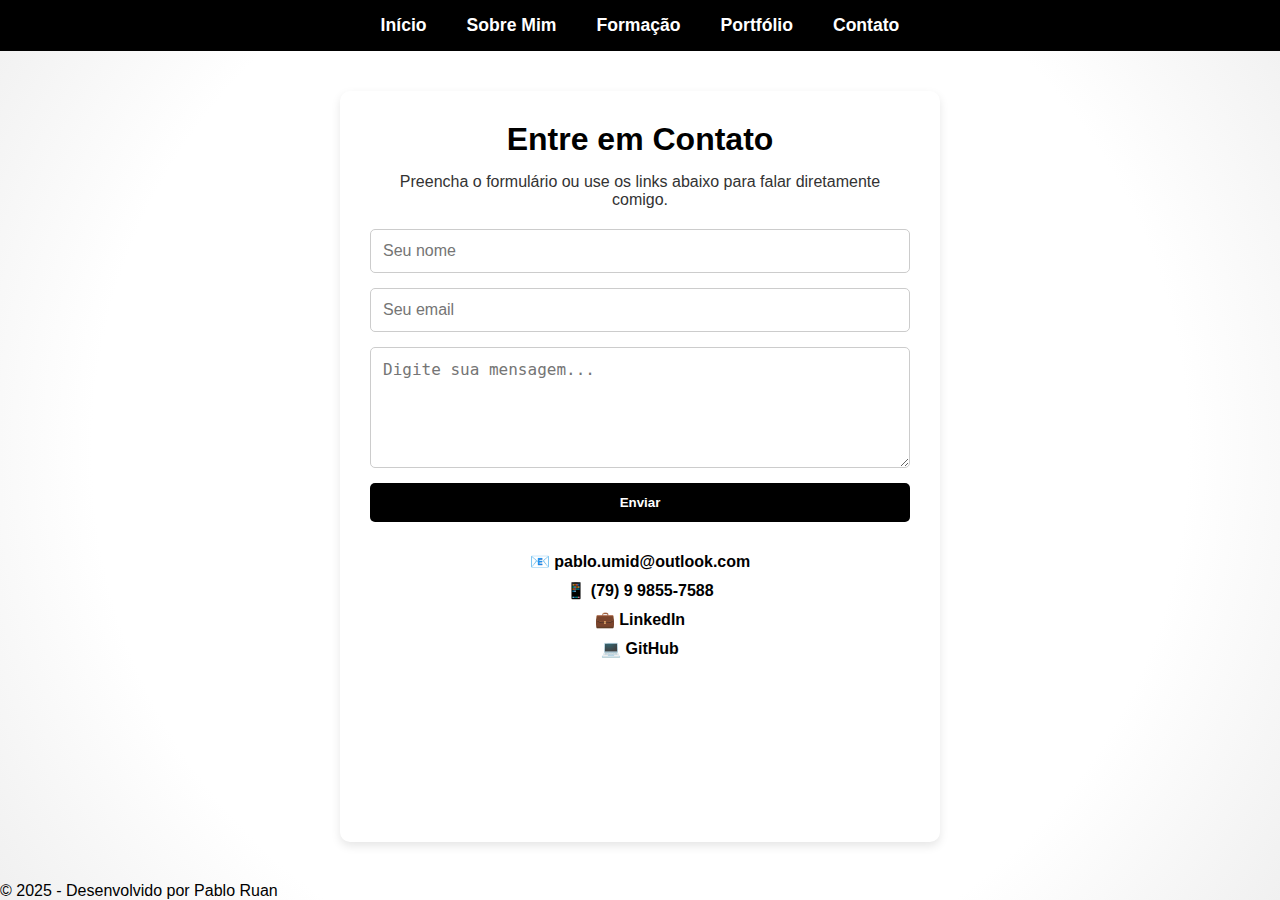
<file: contato.html>
<!DOCTYPE html>
<html lang="pt-br">
<head>
    <meta charset="UTF-8">
    <meta name="viewport" content="width=device-width, initial-scale=1.0">
    <title>Contato - Pablo Ruan</title>
    <link rel="stylesheet" href="css/styles.css">
</head>
<body>
    <header>
        <nav>
            <ul>
                <li><a href="index.html">Início</a></li>
                <li><a href="sobre.html">Sobre Mim</a></li>
                <li><a href="formacao.html">Formação</a></li>
                <li><a href="portifolio.html">Portfólio</a></li>
                <li><a href="contato.html">Contato</a></li>
            </ul>
        </nav>
    </header>

    <main class="contato">
        <section class="contato-container">
            <h1>Entre em Contato</h1>
            <p>Preencha o formulário ou use os links abaixo para falar diretamente comigo.</p>

            <!-- Formulário de Contato -->
            <form class="contato-form">
                <input type="text" name="nome" placeholder="Seu nome" required>
                <input type="email" name="email" placeholder="Seu email" required>
                <textarea name="mensagem" rows="5" placeholder="Digite sua mensagem..." required></textarea>
                <button type="submit">Enviar</button>
            </form>

            <!-- Contatos diretos -->
            <div class="contato-links">
                <p>📧 <a href="Email:pablo.umid@outlook.com">pablo.umid@outlook.com</a></p>
                <p>📱 <a href="tel:+5579998557588">(79) 9 9855-7588</a></p>
                <p>💼 <a href="https://www.linkedin.com/in/pabloruanaraujo/" target="_blank">LinkedIn</a></p>
                <p>💻 <a href="https://github.com/Pablohtp1" target="_blank">GitHub</a></p>
            </div>
        </section>
    </main>

    <footer>
        <p>© 2025 - Desenvolvido por Pablo Ruan</p>
    </footer>
</body>
</html>
</file>
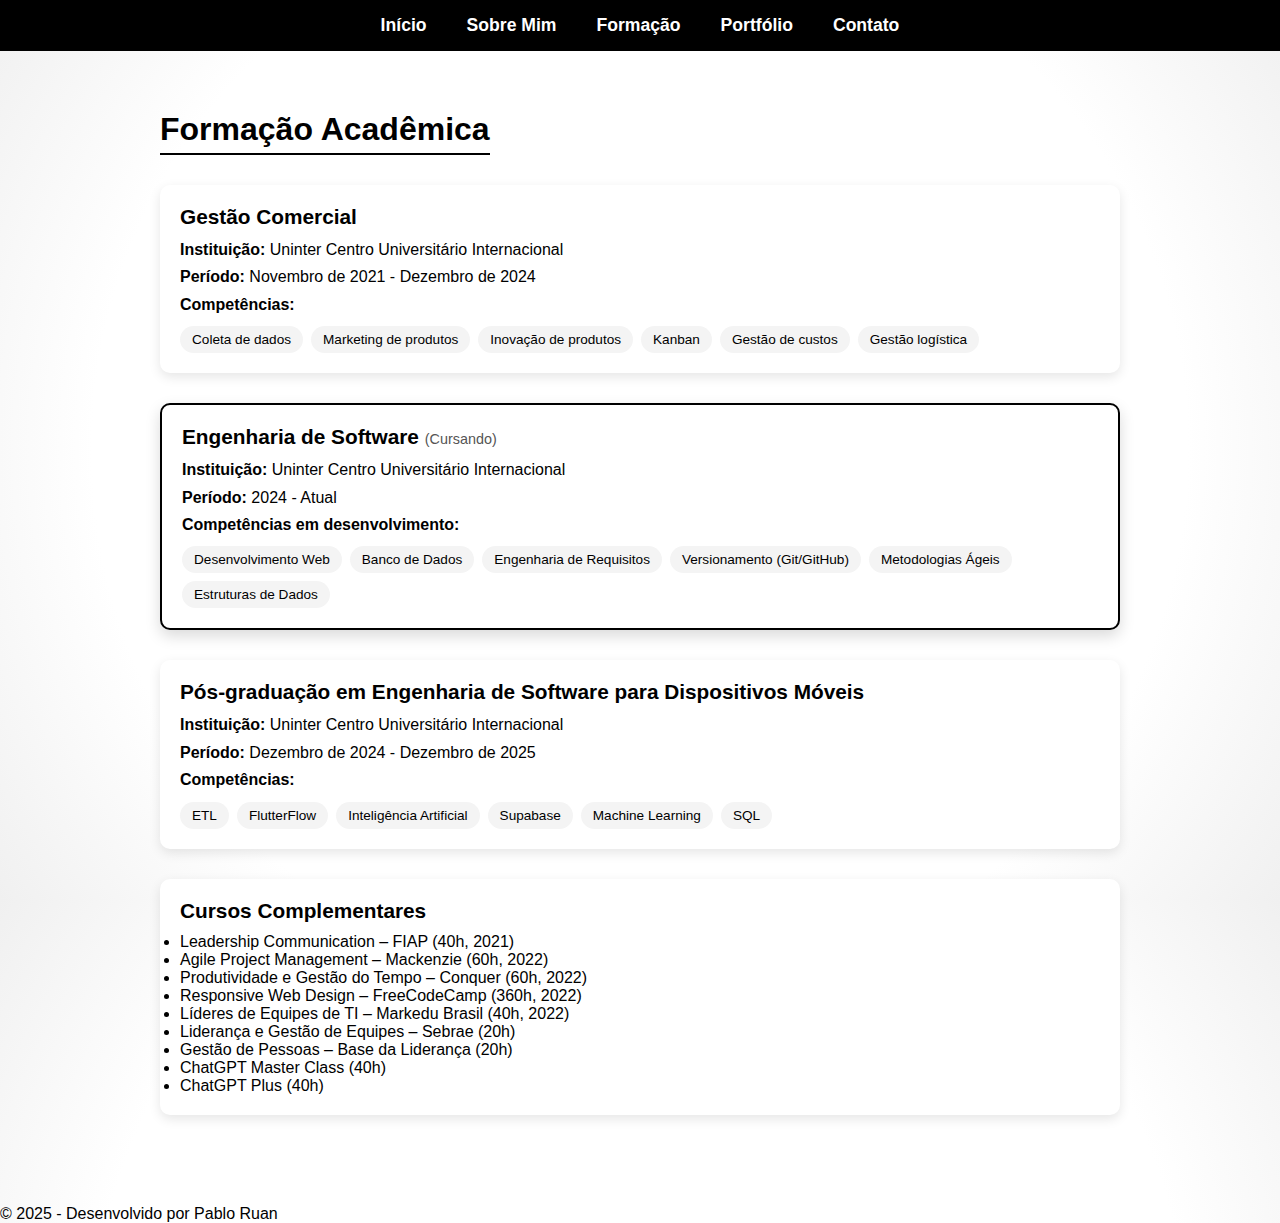
<file: formacao.html>
<!DOCTYPE html>
<html lang="pt-br">
<head>
    <meta charset="UTF-8">
    <meta name="viewport" content="width=device-width, initial-scale=1.0">
    <title>Formação - Pablo Ruan</title>
    <link rel="stylesheet" href="css/styles.css">
</head>
<body>
    <header>
        <nav>
            <ul>
                <li><a href="index.html">Início</a></li>
                <li><a href="sobre.html">Sobre Mim</a></li>
                <li><a href="formacao.html">Formação</a></li>
                <li><a href="portifolio.html">Portfólio</a></li>
                <li><a href="contato.html">Contato</a></li>
            </ul>
        </nav>
    </header>

  <main class="formacao">
    <section class="formacao-container">
        <h2>Formação Acadêmica </h2>

        <div class="formacao-card">
            <h3>Gestão Comercial</h3>
            <p><strong>Instituição:</strong> Uninter Centro Universitário Internacional</p>
            <p><strong>Período:</strong> Novembro de 2021 - Dezembro de 2024</p>
            <p><strong>Competências:</strong></p>
            <ul class="competencias">
                <li>Coleta de dados</li>
                <li>Marketing de produtos</li>
                <li>Inovação de produtos</li>
                <li>Kanban</li>
                <li>Gestão de custos</li>
                <li>Gestão logística</li>
            </ul>
        </div>

        <div class="formacao-card destaque">
            <h3>Engenharia de Software <span>(Cursando)</span></h3>
            <p><strong>Instituição:</strong> Uninter Centro Universitário Internacional</p>
            <p><strong>Período:</strong> 2024 - Atual</p>
            <p><strong>Competências em desenvolvimento:</strong></p>
            <ul class="competencias">
                <li>Desenvolvimento Web</li>
                <li>Banco de Dados</li>
                <li>Engenharia de Requisitos</li>
                <li>Versionamento (Git/GitHub)</li>
                <li>Metodologias Ágeis</li>
                <li>Estruturas de Dados</li>
            </ul>
        </div>

        <div class="formacao-card">
            <h3>Pós-graduação em Engenharia de Software para Dispositivos Móveis</h3>
            <p><strong>Instituição:</strong> Uninter Centro Universitário Internacional</p>
            <p><strong>Período:</strong> Dezembro de 2024 - Dezembro de 2025</p>
            <p><strong>Competências:</strong></p>
            <ul class="competencias">
                <li>ETL</li>
                <li>FlutterFlow</li>
                <li>Inteligência Artificial</li>
                <li>Supabase</li>
                <li>Machine Learning</li>
                <li>SQL</li>
            </ul>
        </div>

        <div class="formacao-card">
            <h3>Cursos Complementares</h3>
            <ul>
                <li>Leadership Communication – FIAP (40h, 2021)</li>
                <li>Agile Project Management – Mackenzie (60h, 2022)</li>
                <li>Produtividade e Gestão do Tempo – Conquer (60h, 2022)</li>
                <li>Responsive Web Design – FreeCodeCamp (360h, 2022)</li>
                <li>Líderes de Equipes de TI – Markedu Brasil (40h, 2022)</li>
                <li>Liderança e Gestão de Equipes – Sebrae (20h)</li>
                <li>Gestão de Pessoas – Base da Liderança (20h)</li>
                <li>ChatGPT Master Class (40h)</li>
                <li>ChatGPT Plus (40h)</li>
            </ul>
        </div>
</div>
    </section>
</main>



    <footer>
        <p>© 2025 - Desenvolvido por Pablo Ruan</p>
    </footer>
</body>
</html>
</file>
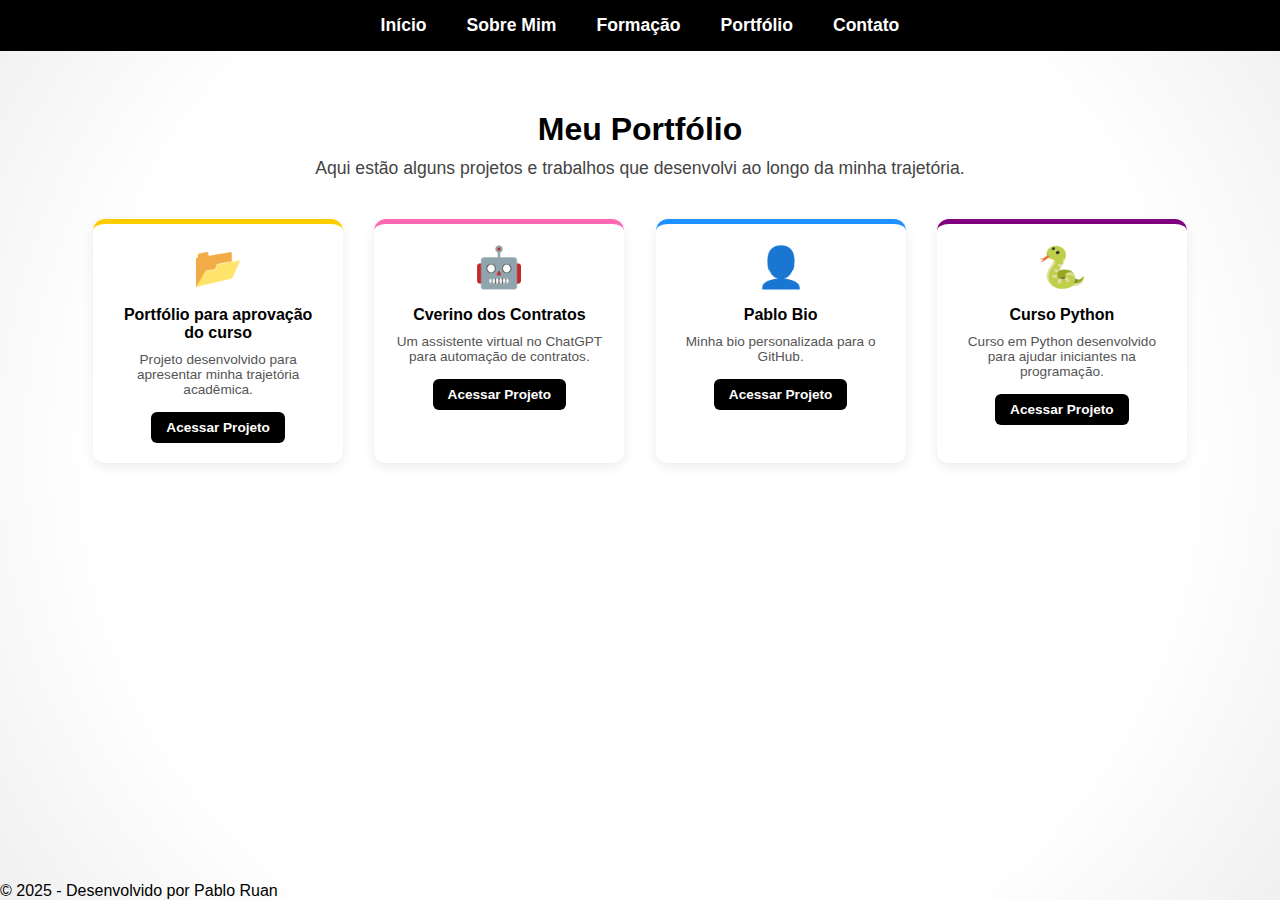
<file: portifolio.html>
<!DOCTYPE html>
<html lang="pt-br">
<head>
    <meta charset="UTF-8">
    <meta name="viewport" content="width=device-width, initial-scale=1.0">
    <title>Portfólio - Pablo Ruan</title>
    <link rel="stylesheet" href="css/styles.css">
</head>
<body>
    <header>
        <nav>
            <ul>
                <li><a href="index.html">Início</a></li>
                <li><a href="sobre.html">Sobre Mim</a></li>
                <li><a href="formacao.html">Formação</a></li>
                <li><a href="portifolio.html">Portfólio</a></li>
                <li><a href="contato.html">Contato</a></li>
            </ul>
        </nav>
    </header>

    <main class="portfolio">
        <section class="portfolio-container">
            <h1>Meu Portfólio</h1>
            <p>Aqui estão alguns projetos e trabalhos que desenvolvi ao longo da minha trajetória.</p>

<div class="portfolio-grid">
    <div class="card">
        <div class="card-icon">📂</div>
        <h2>Portfólio para aprovação do curso</h2>
        <p>Projeto desenvolvido para apresentar minha trajetória acadêmica.</p>
        <a href="https://github.com/Pablohtp1/Portifolio-para-aprova-o-de-curso." target="_blank">Acessar Projeto</a>
    </div>

    <div class="card">
        <div class="card-icon">🤖</div>
        <h2>Cverino dos Contratos</h2>
        <p>Um assistente virtual no ChatGPT para automação de contratos.</p>
        <a href="https://github.com/Pablohtp1/Cverino-dos-Contratos-2" target="_blank">Acessar Projeto</a>
    </div>

    <div class="card">
        <div class="card-icon">👤</div>
        <h2>Pablo Bio</h2>
        <p>Minha bio personalizada para o GitHub.</p>
        <a href="https://github.com/Pablohtp1/Pablo-bio" target="_blank">Acessar Projeto</a>
    </div>

    <div class="card">
        <div class="card-icon">🐍</div>
        <h2>Curso Python</h2>
        <p>Curso em Python desenvolvido para ajudar iniciantes na programação.</p>
        <a href="https://github.com/Pablohtp1/Curso_python" target="_blank">Acessar Projeto</a>
    </div>
</div>
        </section>
    </main>

    <footer>
        <p>© 2025 - Desenvolvido por Pablo Ruan</p>
    </footer>
</body>
</html>
</file>
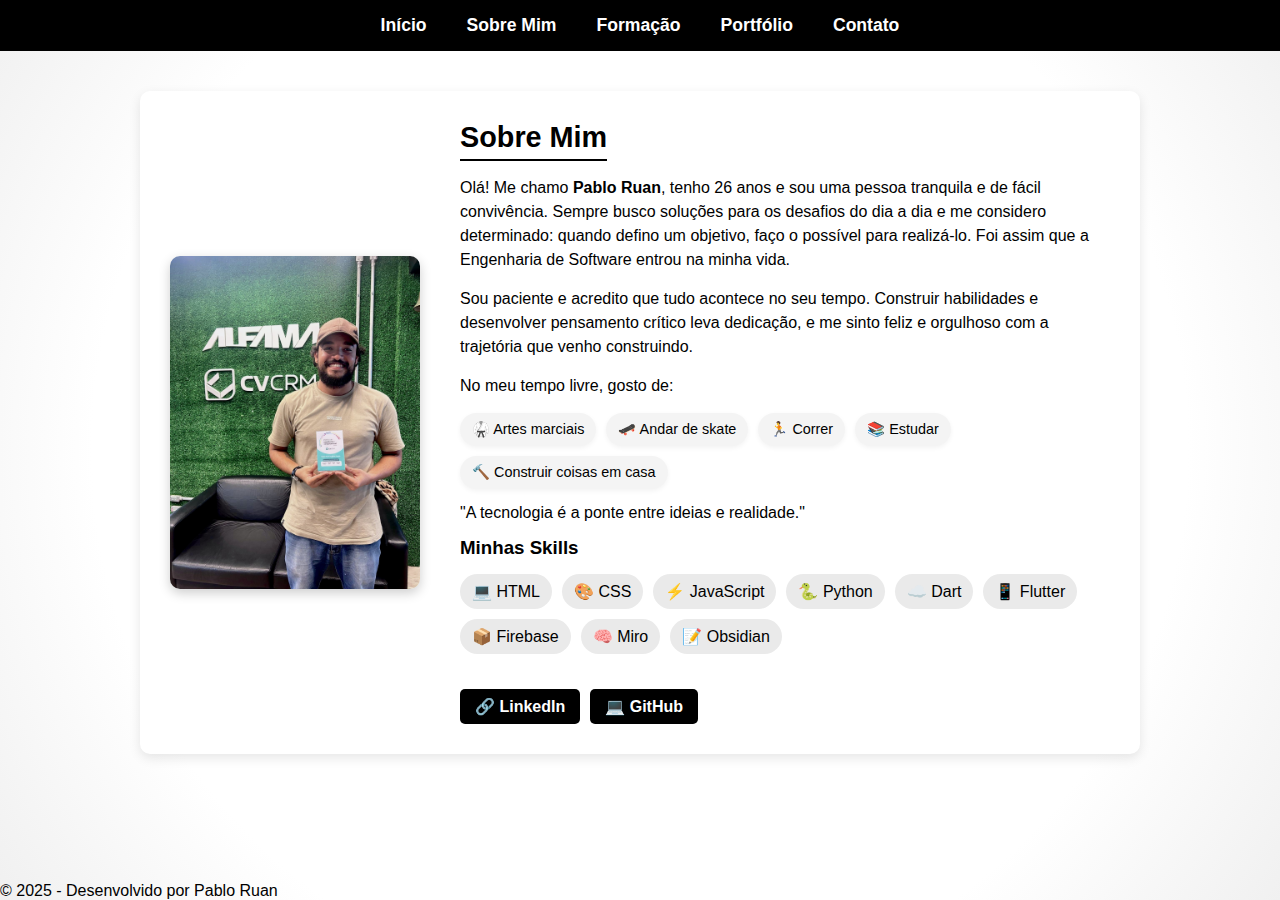
<file: sobre.html>
<!DOCTYPE html>
<html lang="pt-br">
<head>
    <meta charset="UTF-8">
    <meta name="viewport" content="width=device-width, initial-scale=1.0">
    <title>Sobre Mim - Pablo Ruan</title>
    <link rel="stylesheet" href="css/styles.css">
</head>
<body>
    <header>
        <nav>
            <ul>
                <li><a href="index.html">Início</a></li>
                <li><a href="sobre.html">Sobre Mim</a></li>
                <li><a href="formacao.html">Formação</a></li>
                <li><a href="portifolio.html">Portfólio</a></li>
                <li><a href="contato.html">Contato</a></li>
            </ul>
        </nav>
    </header>

<main class="sobre">
    <section class="sobre-container">
        <img src="img/Pablo.jpg" alt="Foto de Pablo Ruan" class="foto-perfil">

        <div class="sobre-texto">
            <h2>Sobre Mim</h2>
            <p>Olá! Me chamo <strong>Pablo Ruan</strong>, tenho 26 anos e sou uma pessoa tranquila e de fácil convivência. 
            Sempre busco soluções para os desafios do dia a dia e me considero determinado: 
            quando defino um objetivo, faço o possível para realizá-lo. 
            Foi assim que a Engenharia de Software entrou na minha vida.</p>

            <p>Sou paciente e acredito que tudo acontece no seu tempo. 
            Construir habilidades e desenvolver pensamento crítico leva dedicação, 
            e me sinto feliz e orgulhoso com a trajetória que venho construindo.</p>

            <p>No meu tempo livre, gosto de:</p>
            <ul class="hobbies">
                <li>🥋 Artes marciais</li>
                <li>🛹 Andar de skate</li>
                <li>🏃 Correr</li>
                <li>📚 Estudar</li>
                <li>🔨 Construir coisas em casa</li>
            </ul>
            <p></p>
            <!--  O <blockquote> ajuda a separar visualmente essa frase do restante do texto -->
            <blockquote class="frase">
                "A tecnologia é a ponte entre ideias e realidade."
            </blockquote>
            <p></p>
            <h3>Minhas Skills</h3>
            <ul class="skills">
                <li>💻 HTML</li>
                <li>🎨 CSS</li>
                <li>⚡ JavaScript</li>
                <li>🐍 Python</li>
                <li>☁️ Dart</li>
                <li>📱 Flutter</li>
                <li>📦 Firebase</li>
                <li>🧠 Miro</li>
                <li>📝 Obsidian</li>
            </ul>

            <div class="botoes-sobre">
                <a href="https://www.linkedin.com/in/pabloruanaraujo/" target="_blank" class="btn-principal">🔗 LinkedIn</a>
                <a href="https://github.com/Pablohtp1" target="_blank" class="btn-principal">💻 GitHub</a>
            </div>
        </div>
    </section>
</main>
    <footer>
        <p>© 2025 - Desenvolvido por Pablo Ruan</p>
    </footer>
</body>
</html>
</file>
<file: css/styles.css>
/* ===== RESET ===== */
* {
    margin: 0;
    padding: 0;
    box-sizing: border-box;
}

body {
    font-family: 'Segoe UI', Tahoma, Geneva, Verdana, sans-serif;
    background-color: white; /* Fundo branco */
    color: black; /* Texto preto */
}

/* ===== MENU ===== (Navegação) */
nav {
    background-color: black; /* Preto no menu */
    padding: 15px 0;
    position: sticky;
    top: 0;
    z-index: 1000;
}

nav ul {
    list-style: none;
    display: flex;
    justify-content: center;
}

nav ul li {
    margin: 0 20px;
}

nav ul li a {
    color: white;
    text-decoration: none;
    font-weight: bold;
    font-size: 1.1rem;
    transition: 0.3s;
}

nav ul li a:hover {
    color: black;
    background-color: white;
    padding: 5px 10px;
    border-radius: 5px;
}

/* ===== INICIO ===== */
body {
    background: radial-gradient(circle at center, #ffffff 70%, #f0f0f0 100%);
}

.home {
    display: flex;
    justify-content: center;
    align-items: center;
    flex-direction: column;
    height: calc(100vh - 100px);
    text-align: center;
}

.foto-home {
    width: 200px;
    height: 200px;
    border-radius: 50%;
    border: 3px solid black;
    margin-bottom: 20px;
    object-fit: cover;
    box-shadow: 0 10px 25px rgba(0, 0, 0, 0.2);
    transition: 0.3s ease;
}

.foto-home:hover {
    transform: scale(1.05);
    box-shadow: 0 8px 20px rgba(0, 0, 0, 0.3);
}

/* Botão animado */
.btn-principal {
    display: inline-block;
    margin-top: 20px;
    padding: 12px 20px;
    background-color: black;
    color: white;
    font-weight: bold;
    text-decoration: none;
    border-radius: 5px;
    transition: 0.3s;
    position: relative;
    overflow: hidden;
}

.btn-principal::after {
    content: '';
    position: absolute;
    top: 0;
    left: -100%;
    width: 100%;
    height: 100%;
    background: rgba(255, 255, 255, 0.2);
    transition: 0.4s;
}

.btn-principal:hover::after {
    left: 100%;
}

.btn-principal:hover {
    background-color: white;
    color: black;
    border: 1px solid black;
}
/* ===== TITULO E SUBTITULO ===== */
#subtitulo {
    font-size: 1.2rem;
    color: #444;
    margin-top: 10px;
    min-height: 30px;
}
/* ===== ANIMAÇÃO ===== */
/* Fade-in animation */
.fade-in {
    animation: fadeIn 1.5s ease;
}

@keyframes fadeIn {
    from { opacity: 0; transform: translateY(20px); }
    to { opacity: 1; transform: translateY(0); }
}

/* ===== SOBRE MIM ===== */

.sobre-container {
    display: flex;
    align-items: center;
    justify-content: space-between;
    gap: 40px;
    max-width: 1000px;
    margin: 40px auto;
    padding: 30px;
    background: white;
    border-radius: 10px;
    box-shadow: 0 4px 12px rgba(0,0,0,0.1);
    animation: fadeIn 1.2s ease;
}

.foto-perfil {
    width: 250px;
    border-radius: 10px;
    object-fit: cover;
    box-shadow: 0 4px 12px rgba(0,0,0,0.2);
    transition: 0.3s ease;
}

.foto-perfil:hover {
    transform: scale(1.05);
}

.sobre-texto {
    flex: 1;
    text-align: left;
}

.sobre-texto h2 {
    font-size: 1.8rem;
    margin-bottom: 15px;
    border-bottom: 2px solid black;
    display: inline-block;
    padding-bottom: 5px;
}

.sobre-texto p {
    margin-bottom: 15px;
    line-height: 1.5;
}

.hobbies {
    list-style: none;
    padding: 0;
    display: flex;
    flex-wrap: wrap;
    gap: 10px;
    margin-top: 10px;
}

.hobbies li {
    background: #f4f4f4;
    padding: 8px 12px;
    border-radius: 20px;
    font-size: 0.9rem;
    box-shadow: 0 2px 5px rgba(0,0,0,0.05);
}

/* Faz o body ocupar toda a altura da tela */
html, body {
    height: 100%;
}

/* Usa flex para empurrar o footer para baixo */
body {
    display: flex;
    flex-direction: column;
    min-height: 100vh;
}

/* Faz o conteúdo crescer para empurrar o footer */
main {
    flex: 1;
}

/* Responsividade */
@media (max-width: 768px) {
    .sobre-container {
        flex-direction: column;
        text-align: center;
    }

    .sobre-texto {
        text-align: center;
    }

    .foto-perfil {
        width: 180px;
    }
}

.frase-impacto {
    margin-top: 20px;
    font-style: italic;
    font-size: 1rem;
    color: #555;
    text-align: center;
}

.skills {
    list-style: none;
    padding: 0;
    display: flex;
    flex-wrap: wrap;
    gap: 10px;
    margin: 15px 0;
}

.skills li {
    background: #eaeaea;
    padding: 8px 12px;
    border-radius: 20px;
    font-weight: 500;
}

.botoes-sobre {
    margin-top: 15px;
    display: flex;
    gap: 10px;
    flex-wrap: wrap;
}

.btn-principal {
    background: black;
    color: white;
    padding: 8px 15px;
    border-radius: 5px;
    text-decoration: none;
    font-weight: bold;
    transition: 0.3s;
}

.btn-principal:hover {
    background: white;
    color: black;
    border: 1px solid black;
}


/* Animação de entrada */
@keyframes fadeIn {
    from { opacity: 0; transform: translateY(20px); }
    to { opacity: 1; transform: translateY(0); }
}


@media (max-width: 768px) {
    .sobre-container {
        flex-direction: column;
        text-align: center;
    }

    .sobre-texto {
        text-align: center;
    }
}




/* ===== FORMAÇÃO ===== */
.formacao-container {
    max-width: 1000px;
    margin: 40px auto;
    padding: 20px;
    animation: fadeIn 1.2s ease;
}

.formacao-container h2 {
    text-align: center;
    font-size: 2rem;
    margin-bottom: 30px;
    border-bottom: 2px solid black;
    display: inline-block;
    padding-bottom: 5px;
}

.formacao-card {
    background: white;
    padding: 20px;
    margin-bottom: 20px;
    border-radius: 10px;
    box-shadow: 0 4px 12px rgba(0,0,0,0.1);
    animation: fadeIn 1s ease;
}

.formacao-card h3 {
    margin-bottom: 10px;
    font-size: 1.3rem;
}

.formacao-card p {
    margin: 5px 0;
    line-height: 1.4;
}

.competencias {
    list-style: none;
    padding: 0;
    display: flex;
    flex-wrap: wrap;
    gap: 8px;
    margin-top: 10px;
}

.competencias li {
    background: #f4f4f4;
    padding: 6px 12px;
    border-radius: 15px;
    font-size: 0.85rem;
}

.formacao-card.destaque {
    border: 2px solid black;
    box-shadow: 0 6px 15px rgba(0,0,0,0.15);
}

.formacao-card.destaque h3 span {
    font-size: 0.9rem;
    font-weight: normal;
    color: #555;
}

.formacao-container h2 {
    text-align: center;
    font-size: 2rem;
    margin-bottom: 30px;
    border-bottom: 2px solid black;
    display: inline-block;
    padding-bottom: 5px;
}

.formacao-card {
    background: white;
    padding: 20px;
    margin-bottom: 30px;
    border-radius: 10px;
    box-shadow: 0 4px 12px rgba(0,0,0,0.1);
    transition: 0.3s ease;
}

.formacao-card:hover {
    transform: translateY(-3px);
    box-shadow: 0 8px 18px rgba(0,0,0,0.15);
}

.competencias li {
    background: #f4f4f4;
    padding: 6px 12px;
    border-radius: 15px;
    font-size: 0.85rem;
    transition: 0.2s;
}

.competencias li:hover {
    background: black;
    color: white;
}

/* ===== PORTFÓLIO ===== */
.portfolio {
    display: flex;
    justify-content: center;
    padding: 60px 20px;
    flex: 1;
}

.portfolio-container {
    max-width: 1100px;
    width: 100%;
    text-align: center;
}

.portfolio-container h1 {
    margin-bottom: 10px;
    font-size: 2rem;
}

.portfolio-container p {
    margin-bottom: 40px;
    color: #444;
    font-size: 1.1rem;
}

/* Grid de cards */
.portfolio-grid {
    display: grid;
    grid-template-columns: repeat(auto-fit, minmax(230px, 1fr));
    gap: 25px;
}

/* Card base */
.card {
    background: white;
    padding: 20px;
    border-radius: 12px;
    box-shadow: 0 4px 12px rgba(0,0,0,0.08);
    transition: 0.3s;
    display: flex;
    flex-direction: column;
    align-items: center;
    text-align: center;
    max-width: 250px;
    margin: 0 auto;
}

.card:hover {
    transform: translateY(-5px);
    box-shadow: 0 6px 18px rgba(0,0,0,0.15);
}

/* Ícones dos cards */
.card-icon {
    font-size: 2.5rem;
    margin-bottom: 15px;
    transition: 0.3s;
}

.card:hover .card-icon {
    transform: scale(1.2);
}

/* Texto dos cards */
.card h2 {
    font-size: 1rem;
    margin-bottom: 10px;
    font-weight: bold;
}

.card p {
    font-size: 0.85rem;
    color: #555;
    margin-bottom: 15px;
}

/* Botão dos cards */
.card a {
    display: inline-block;
    background: black;
    color: white;
    padding: 8px 15px;
    border-radius: 6px;
    text-decoration: none;
    font-size: 0.85rem;
    font-weight: bold;
    transition: 0.3s;
}

.card a:hover {
    background: #444;
}

/* Borda superior colorida para diferenciar projetos */
.card:nth-child(1) { border-top: 5px solid #ffcc00; }
.card:nth-child(2) { border-top: 5px solid #ff69b4; }
.card:nth-child(3) { border-top: 5px solid #1e90ff; }
.card:nth-child(4) { border-top: 5px solid #800080; }
.card:nth-child(5) { border-top: 5px solid #00cc66; }

/* Responsividade */
@media (max-width: 768px) {
    .portfolio-grid {
        grid-template-columns: 1fr;
    }

    .card {
        max-width: 100%;
    }
}

/* ===== CONTATO ===== */
.contato {
    display: flex;
    justify-content: center;
    padding: 40px 20px;
    flex: 1;
}

.contato-container {
    background-color: white;
    padding: 30px;
    max-width: 600px;
    width: 100%;
    border-radius: 10px;
    box-shadow: 0 4px 10px rgba(0, 0, 0, 0.1);
    text-align: center;
}

.contato-container h1 {
    margin-bottom: 15px;
}

.contato-container p {
    margin-bottom: 20px;
    color: #333;
}

/* ===== FORMULÁRIO ===== */
.contato-form {
    display: flex;
    flex-direction: column;
    gap: 15px;
    margin-bottom: 30px;
}

.contato-form input,
.contato-form textarea {
    padding: 12px;
    border-radius: 5px;
    border: 1px solid #ccc;
    font-size: 1rem;
}

.contato-form button {
    background-color: black;
    color: white;
    padding: 12px;
    border: none;
    border-radius: 5px;
    cursor: pointer;
    font-weight: bold;
    transition: 0.3s;
}

.contato-form button:hover {
    background-color: white;
    color: black;
    border: 1px solid black;
}

/* ===== LINKS DIRETOS ===== */
.contato-links p {
    margin-bottom: 10px;
}

.contato-links a {
    color: black;
    font-weight: bold;
    text-decoration: none;
}

.contato-links a:hover {
    text-decoration: underline;
}
</file>
